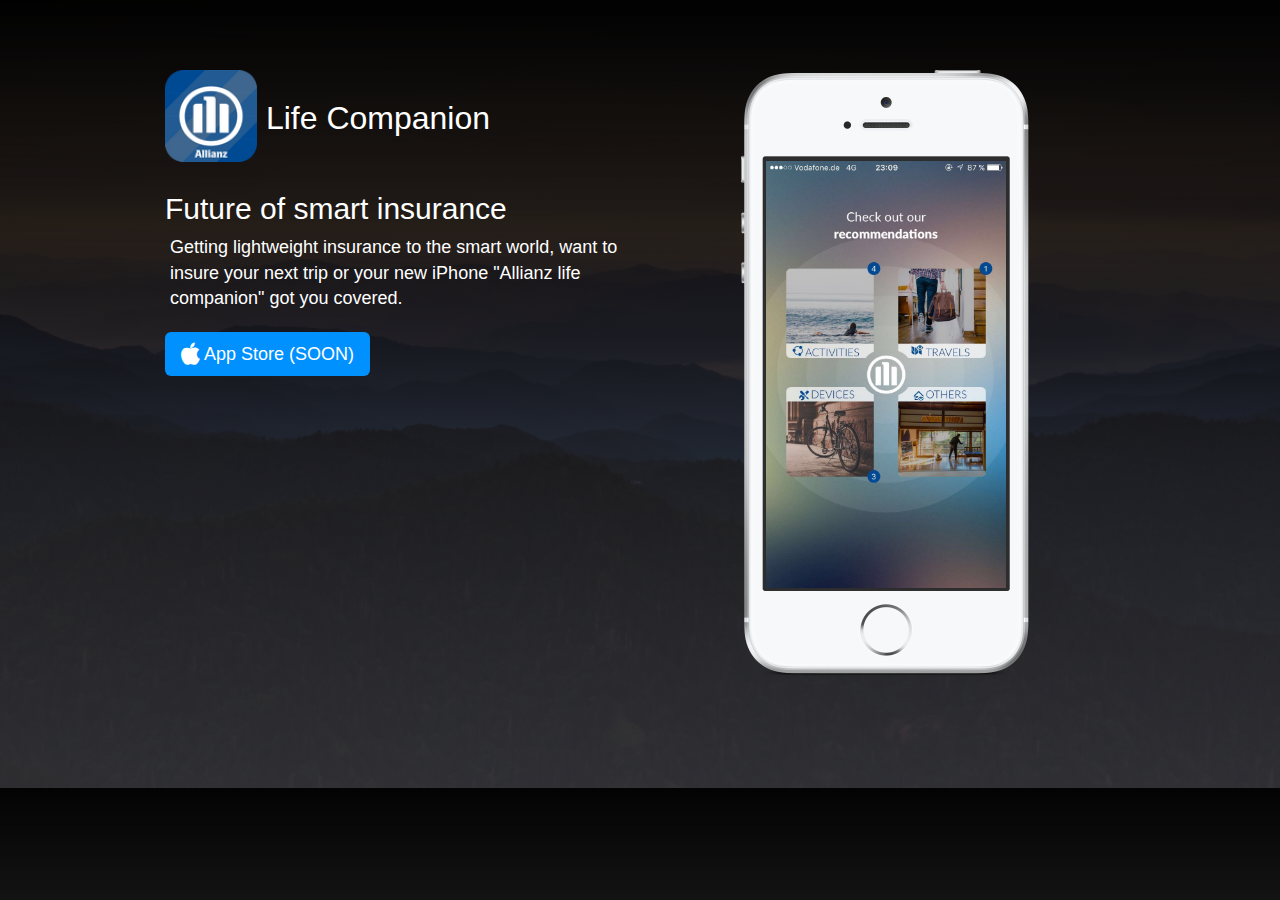
<file: index.html>
<!DOCTYPE html>
<html lang="en-us">
<head>
  <meta charset="utf-8">
  <meta http-equiv="x-ua-compatible" content="ie=edge">
  <meta name="viewport" content="width=device-width, initial-scale=1.0, maximum-scale=1.0">
  <!-- The above 3 meta tags *must* come first in the head; any other head content must come *after* these tags -->
  <title>Allianz Life Companion</title>

  
  

  <!-- Open All Links In A New Tab/Window -->
  <base target="_blank">

  <!-- Styles -->
  <link rel="stylesheet" href="https://maxcdn.bootstrapcdn.com/bootstrap/3.3.6/css/bootstrap.min.css">
  <link rel="stylesheet" href="https://maxcdn.bootstrapcdn.com/font-awesome/4.5.0/css/font-awesome.min.css">
  <link rel="stylesheet" href="themes/default/styles.css">

  <!-- HTML5 shim and Respond.js for IE8 support of HTML5 elements and media queries -->
  <!-- WARNING: Respond.js doesn't work if you view the page via file:// -->
  <!--[if lt IE 9]>
    <script src="https://oss.maxcdn.com/html5shiv/3.7.2/html5shiv.min.js"></script>
    <script src="https://oss.maxcdn.com/respond/1.4.2/respond.min.js"></script>
  <![endif]-->

  <!-- Created with Awesome App Landing Page - http://github.com/joshbuchea/awesome-app-landing-page -->
</head>

  <body>

    <div class="main" role="main">
  <div class="container">

    <div class="row">
      <div class="col-sm-6">

        <!-- Marketing -->
        <div class="marketing">
          <div class="app-meta">
            
              <img
                class="app-icon"
                style="min-width: 92px;"
                height="auto"
                src="images/Icon-Small@3x.png"
                
              />
            
            <span class="app-name">Life Companion</span>
          </div>

          
          <h2 class="marketing-header">Future of smart insurance</h2>
          

          <p class="marketing-desc">Getting lightweight insurance to the smart world, want to insure your next trip or your new iPhone "Allianz life companion" got you covered.</p>
          <div class="download-buttons">
            <a
              class="download-btn btn btn-lg"
              href="">
              <i class="fa fa-apple fa-lg" aria-hidden="true"></i> App Store (SOON)
            </a>

            
   
            
          </div>
        </div>
      </div>


      <div class="col-sm-6">

        <!-- App Screenshot(s) -->
        <div class="device iphone-se-silver-vertical">
          <img
            class="app-screenshot"
            src="images/sh1.jpeg"
          />
        </div>
      </div>
    </div>

  </div>
</div>

<!-- <div class="social">
  <div class="container">
    <div class="row">
      <div class="col-sm-12">
  <li><a href="mailto:feedsharedev@gmail.com"><i class="fa fa-envelope-o fa-lg"></i></a></li>
</ul>
 We will reward you with love.</p>
      </div>
    </div>
  </div>
</div> -->


<div class="footer">
  <div class="container">
    <!-- footer text here -->
  </div>
</div>



    <script src="https://code.jquery.com/jquery-1.12.3.min.js"></script>
    <!-- <script src="https://maxcdn.bootstrapcdn.com/bootstrap/3.3.6/js/bootstrap.min.js"></script> -->
    



    
	<!-- Google Analytics -->
	<script>
    window.ga=function(){ga.q.push(arguments)};ga.q=[];ga.l=+new Date;
    ga('create','UA-80702857-1','auto');ga('send','pageview')
  </script>
  <script src="https://www.google-analytics.com/analytics.js" async defer></script>

	<script>
		// Automatically track all link clicks
    $(function() {
			$('body').on('click', 'a', function(e) {
				var url = $(this).attr('href');
				if (url) {
			    console.info('GA link click event: ', url);
					ga('send', 'event', 'link', 'click', url);
				}
			});
    });
  </script>
	<!-- End Google Analytics -->


  </body>
</html>
</file>
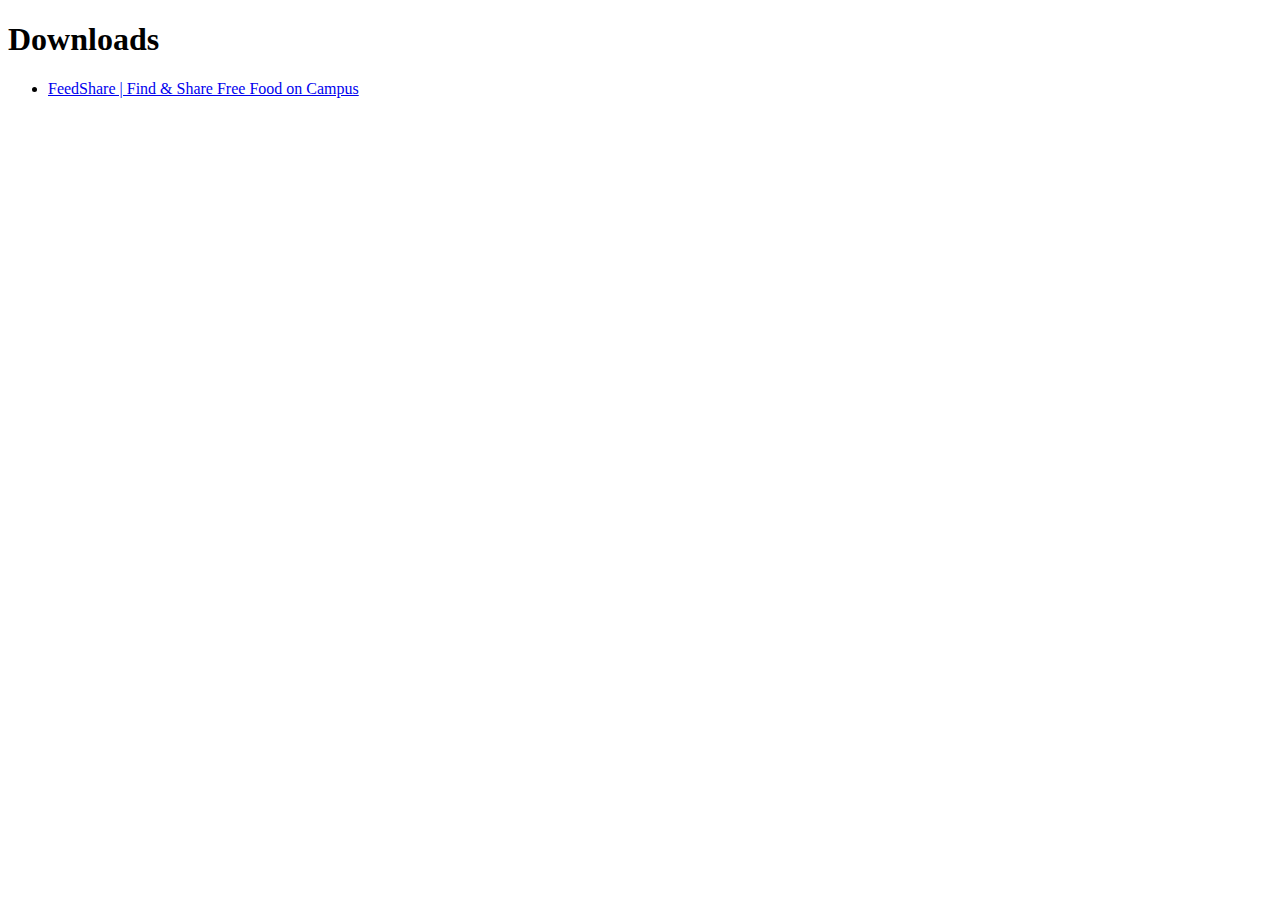
<file: _downloads.html>
<!DOCTYPE html>
<html>
	<head>
		<meta charset="UTF-8">
        <title> Downloads </title>
    </head>
    <body>
        <h1> Downloads </h1>
        <ul>
            <li><a id="http://feedshare.org/" href="index.html"> FeedShare | Find &amp; Share Free Food on Campus </a></li>
        </ul>
    </body>
</html>
</file>
<file: themes/default/styles.css>
@import url(http://fonts.googleapis.com/css?family=Source+Sans Pro:200italic,200,300italic,300,400italic,400,600italic,600,700italic,700,900italic,900);

body {
    min-height: 100%;
    background-color: #989898;
    background: linear-gradient(rgba(0, 0, 0, 0.99), rgba(59, 61, 64, 0.7)), url("../../images/backgrounds/background.jpeg") no-repeat center center;
    -webkit-background-size: cover;
    -moz-background-size: cover;
    -o-background-size: cover;
    background-size: cover;
    color: white;
    /*font-size: 18px;*/
    font-size: 18px;
    -moz-osx-font-smoothing: grayscale;
    -webkit-font-smoothing: antialiased
}

a {
    transition: all .3s
}

a {
    color: white
}

a:focus, a:hover {
    color: #ccc
}

.container {
    max-width: 980px
}

.main {
    position: relative;
    min-height: 100%;
    padding-top: 70px;
    padding-bottom: 60px
}

.footer {
    padding-bottom: 50px
}

.marketing {
    text-align: center
}

.app-meta {
    margin-bottom: 20px;
    font-size: 32px
}

.app-icon {
    display: block;
    margin: 0 auto 10px;
    border-radius: 15px;
    width: 92px
}

.marketing-desc {
    margin: 0 auto 20px;
    max-width: 450px;
    white-space: pre-wrap;
    font-weight: 100
}

.download-buttons {
    margin-bottom: 20px
}

.download-btn {
    margin-right: 20px;
    margin-bottom: 20px;
    border: none;
    background-color: #0191FF;
    color: #fff;
    /*background-color: #fb1313;*/
    color: white
}

.download-btn:focus, .download-btn:hover {
    background-color: #00579a;
    color: #fff;
    background-color: #153B65;
    color: white
}

.social {
    text-align: center
}

.social-links {
    padding-left: 0;
    margin-left: -5px;
    list-style: none
}

.social-links li {
    display: inline-block;
    margin: 12px
}

.social-links a {
    color: white
}

.social-links a:focus, .social-links a:hover {
    color: #b3b3b3
}

.device {
    margin: auto
}

@media (min-width: 768px) {
    .marketing {
        text-align: left
    }
    .app-icon {
        display: inline
    }
    .marketing-desc {
        text-align: left
    }
}

.device {
    position: relative;
    background-size: cover
}

.device .app-screenshot {
    position: absolute;
    width: 240px;
    height: auto
}

.device.iphone-se-silver-vertical {
    width: 288px;
    height: 608px;
    background-image: url("../../images/devices/iphone-se-silver-vertical.png")
}

.device.iphone-se-silver-vertical .app-screenshot {
    top: 91px;
    left: 25px;
    width: 240px
}

.device.iphone-se-space-gray-vertical {
    width: 288px;
    height: 608px;
    background-image: url("../../images/devices/iphone-se-space-gray-vertical.png")
}

.device.iphone-se-space-gray-vertical .app-screenshot {
    top: 91px;
    left: 25px;
    width: 240px
}

.device.ipod-touch-blue-vertical {
    width: 291px;
    height: 614px;
    background-image: url("../../images/devices/ipod-touch-blue-vertical.png")
}

.device.ipod-touch-blue-vertical .app-screenshot {
    top: 87px;
    left: 23px;
    width: 246px
}
</file>
